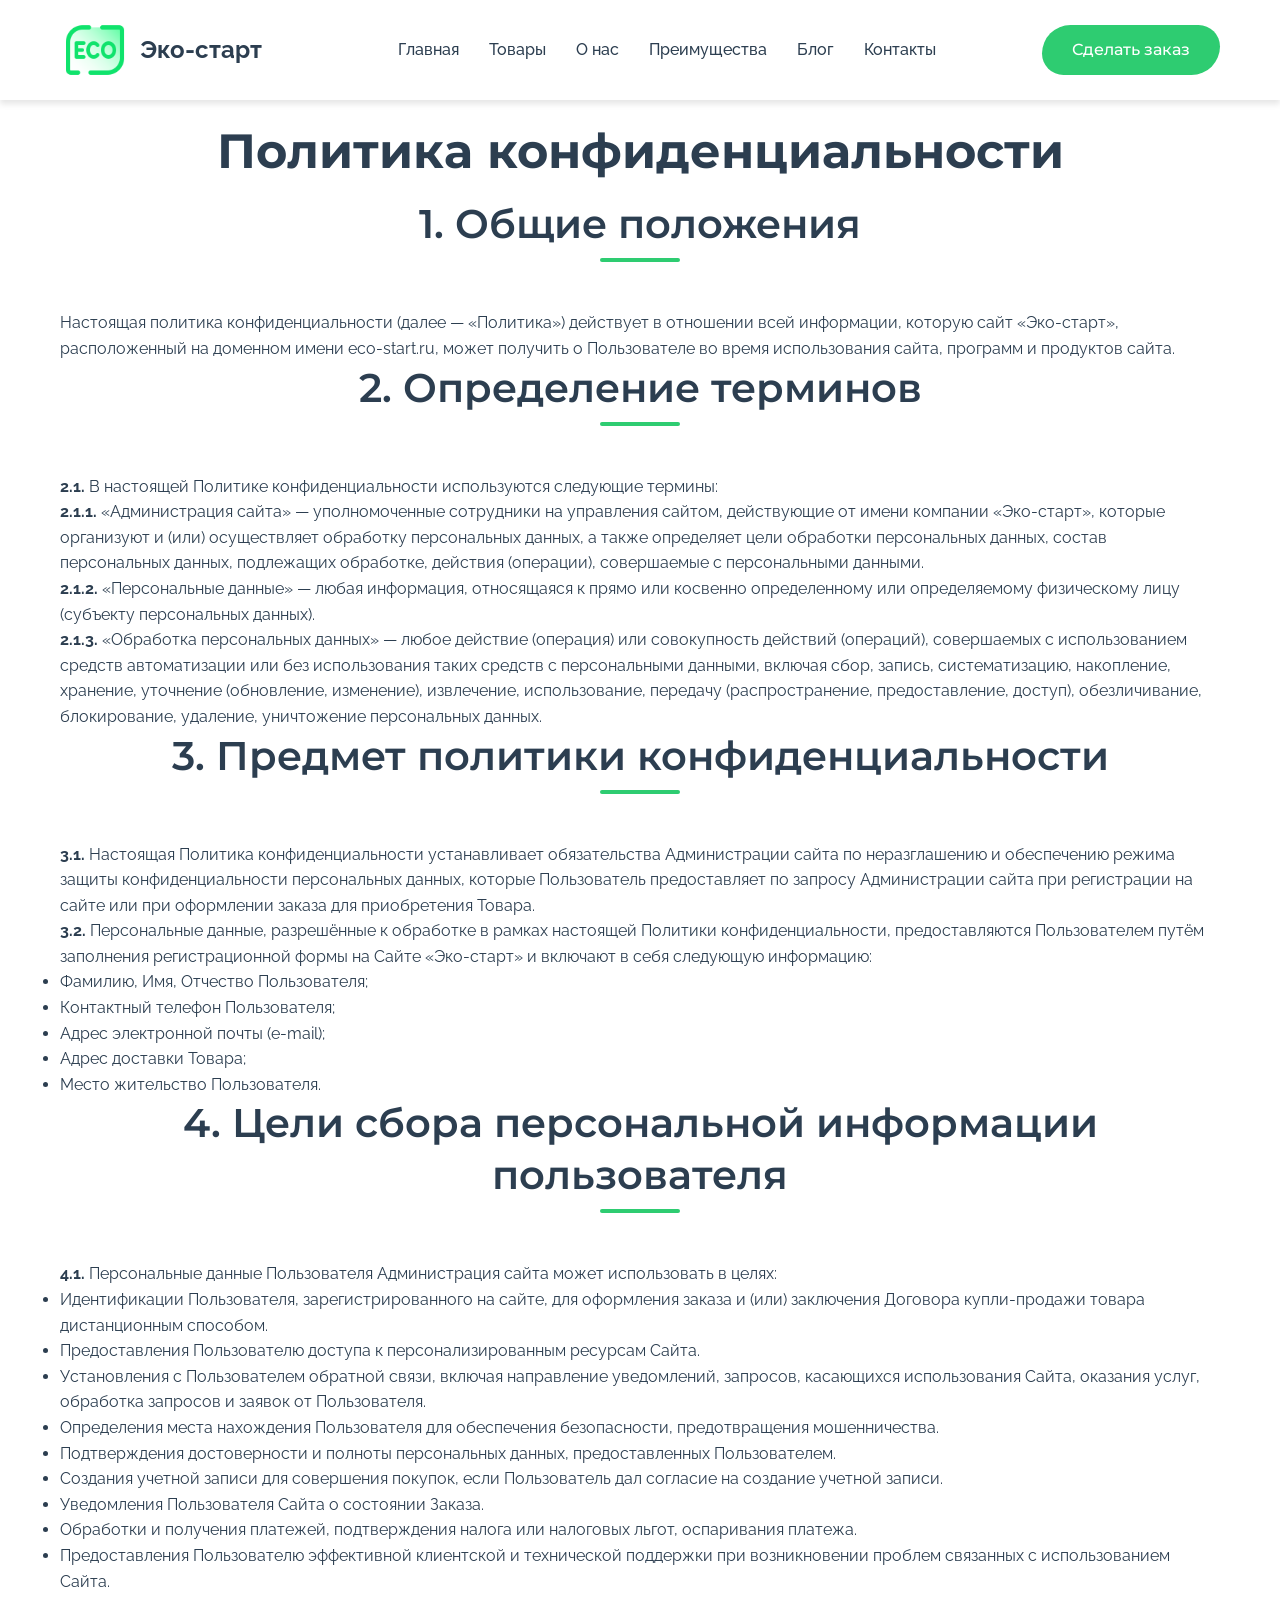
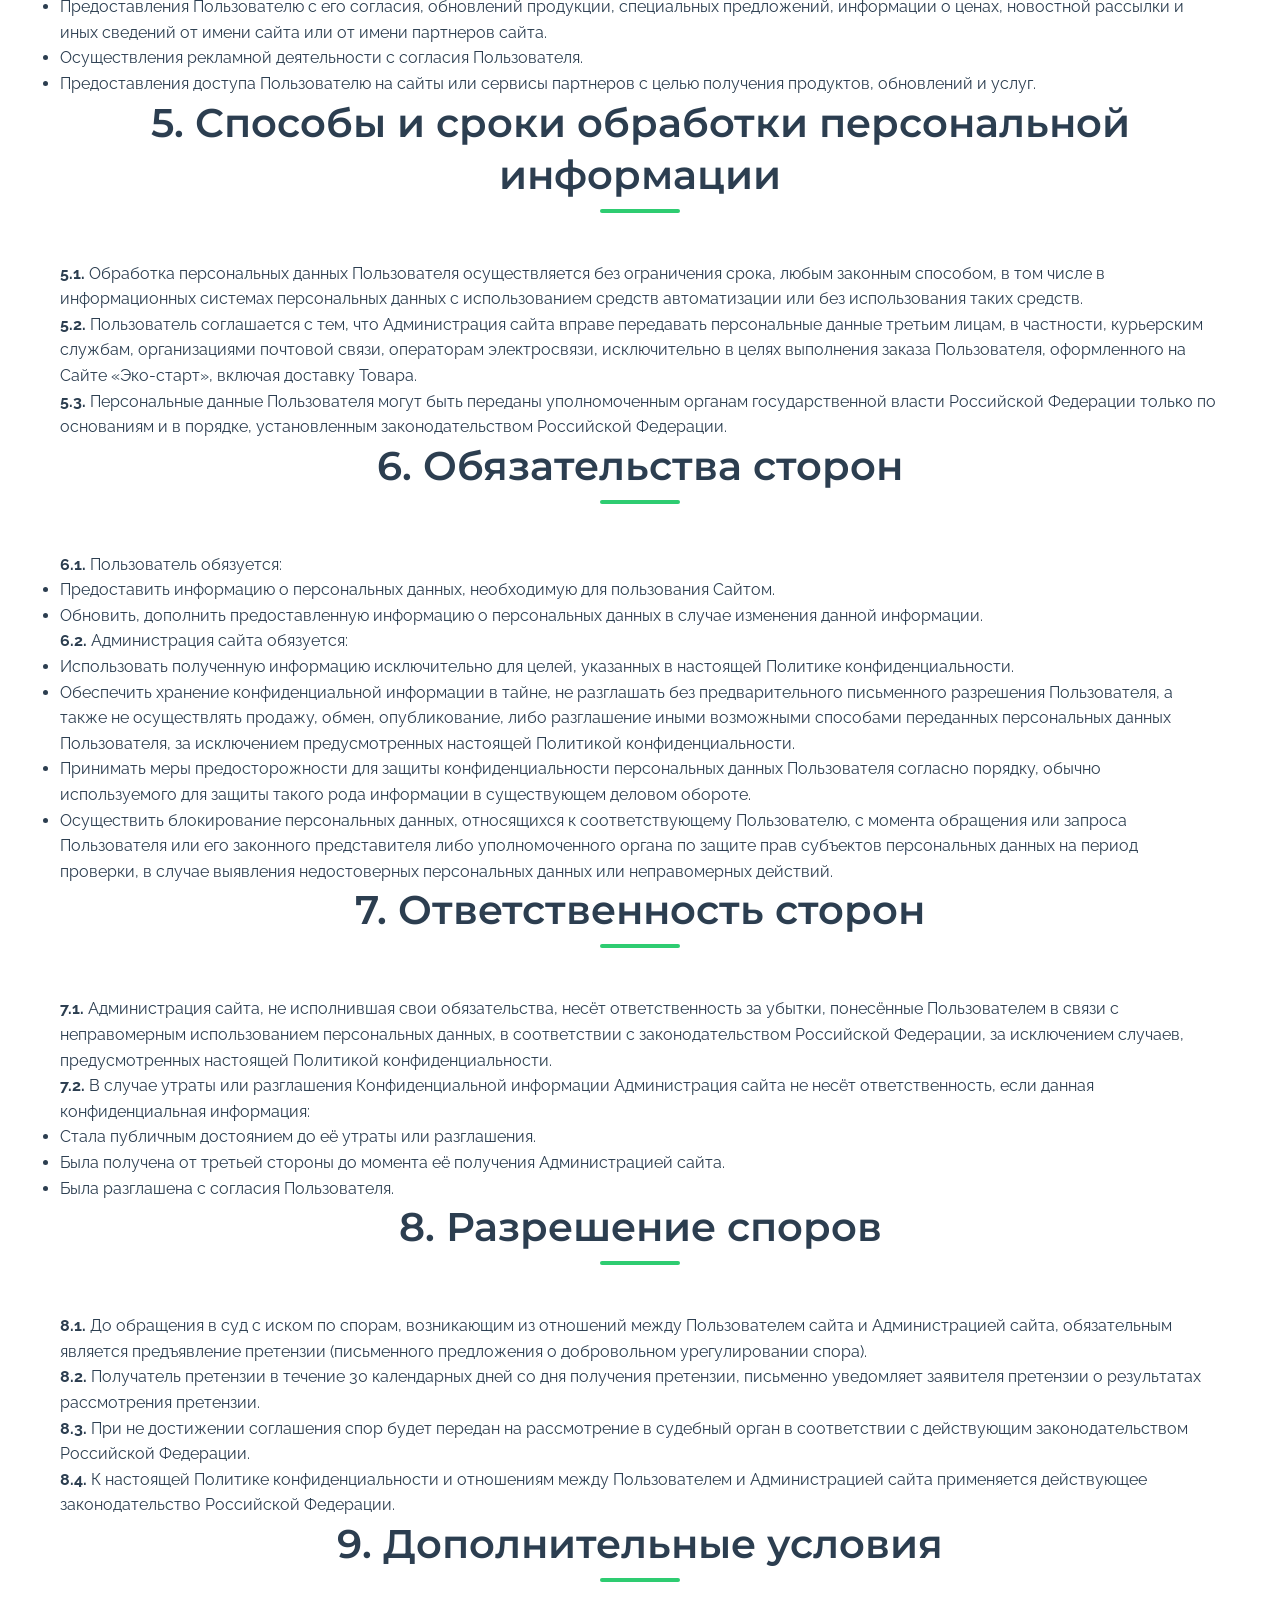
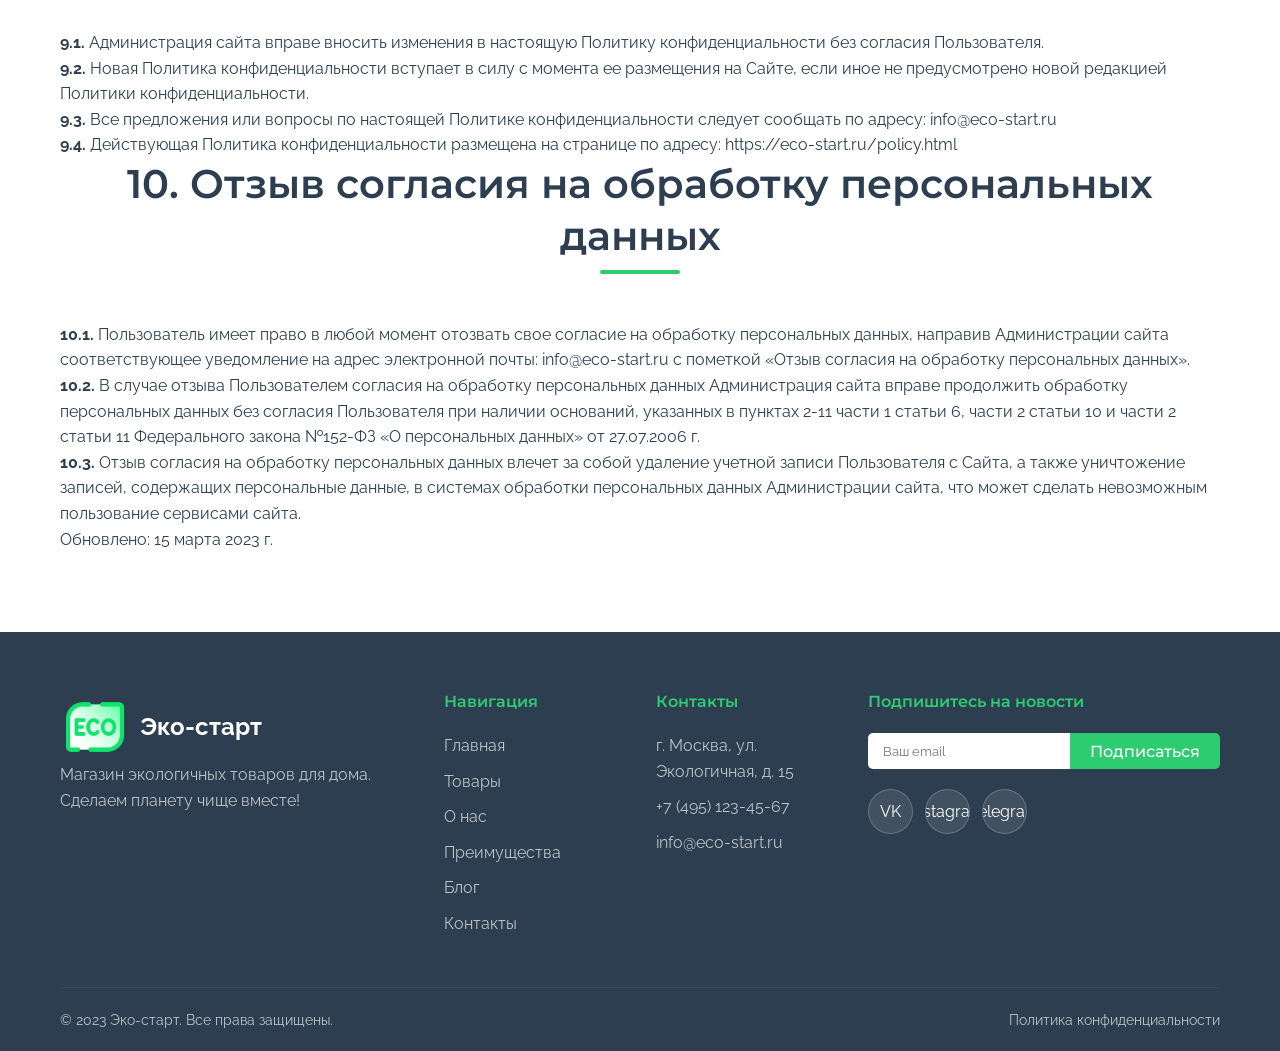
<file: policy.html>
<!DOCTYPE html>
<html lang="ru">
<head>
    <meta charset="UTF-8">
    <meta name="viewport" content="width=device-width, initial-scale=1.0">
    <title>Политика конфиденциальности - Эко-старт</title>
    <link rel="stylesheet" href="css/style.css">
    <link rel="preconnect" href="https://fonts.googleapis.com">
    <link rel="preconnect" href="https://fonts.gstatic.com" crossorigin>
    <link href="https://fonts.googleapis.com/css2?family=Montserrat:wght@400;500;600;700&family=Raleway:wght@300;400;500&display=swap" rel="stylesheet">
</head>
<body>
    <!-- Шапка сайта -->
    <header id="header">
        <div class="container">
            <div class="header-content">
                <a href="index.html" class="logo">
                    <img src="./images/logo.png" alt="Эко-старт">
                    <span>Эко-старт</span>
                </a>
                <nav class="nav-menu">
                    <ul>
                        <li><a href="index.html#hero">Главная</a></li>
                        <li><a href="index.html#products">Товары</a></li>
                        <li><a href="index.html#about">О нас</a></li>
                        <li><a href="index.html#benefits">Преимущества</a></li>
                        <li><a href="index.html#blog">Блог</a></li>
                        <li><a href="index.html#contacts">Контакты</a></li>
                    </ul>
                </nav>
                <div class="header-actions">
                    <a href="index.html#contacts" class="btn-primary">Сделать заказ</a>
                </div>
                <div class="mobile-menu-toggle">
                    <span></span>
                    <span></span>
                    <span></span>
                </div>
            </div>
        </div>
    </header>

    <!-- Основной контент -->
    <section id="policy" style="padding: 120px 0 80px;">
        <div class="container-policy">
            <h1>Политика конфиденциальности</h1>
            
            <div class="policy-content">
                <h2>1. Общие положения</h2>
                <p>Настоящая политика конфиденциальности (далее — «Политика») действует в отношении всей информации, которую сайт «Эко-старт», расположенный на доменном имени eco-start.ru, может получить о Пользователе во время использования сайта, программ и продуктов сайта.</p>
                
                <h2>2. Определение терминов</h2>
                <p><strong>2.1.</strong> В настоящей Политике конфиденциальности используются следующие термины:</p>
                <p><strong>2.1.1.</strong> «Администрация сайта» — уполномоченные сотрудники на управления сайтом, действующие от имени компании «Эко-старт», которые организуют и (или) осуществляет обработку персональных данных, а также определяет цели обработки персональных данных, состав персональных данных, подлежащих обработке, действия (операции), совершаемые с персональными данными.</p>
                <p><strong>2.1.2.</strong> «Персональные данные» — любая информация, относящаяся к прямо или косвенно определенному или определяемому физическому лицу (субъекту персональных данных).</p>
                <p><strong>2.1.3.</strong> «Обработка персональных данных» — любое действие (операция) или совокупность действий (операций), совершаемых с использованием средств автоматизации или без использования таких средств с персональными данными, включая сбор, запись, систематизацию, накопление, хранение, уточнение (обновление, изменение), извлечение, использование, передачу (распространение, предоставление, доступ), обезличивание, блокирование, удаление, уничтожение персональных данных.</p>
                
                <h2>3. Предмет политики конфиденциальности</h2>
                <p><strong>3.1.</strong> Настоящая Политика конфиденциальности устанавливает обязательства Администрации сайта по неразглашению и обеспечению режима защиты конфиденциальности персональных данных, которые Пользователь предоставляет по запросу Администрации сайта при регистрации на сайте или при оформлении заказа для приобретения Товара.</p>
                <p><strong>3.2.</strong> Персональные данные, разрешённые к обработке в рамках настоящей Политики конфиденциальности, предоставляются Пользователем путём заполнения регистрационной формы на Сайте «Эко-старт» и включают в себя следующую информацию:</p>
                <ul>
                    <li>Фамилию, Имя, Отчество Пользователя;</li>
                    <li>Контактный телефон Пользователя;</li>
                    <li>Адрес электронной почты (e-mail);</li>
                    <li>Адрес доставки Товара;</li>
                    <li>Место жительство Пользователя.</li>
                </ul>
                
                <h2>4. Цели сбора персональной информации пользователя</h2>
                <p><strong>4.1.</strong> Персональные данные Пользователя Администрация сайта может использовать в целях:</p>
                <ul>
                    <li>Идентификации Пользователя, зарегистрированного на сайте, для оформления заказа и (или) заключения Договора купли-продажи товара дистанционным способом.</li>
                    <li>Предоставления Пользователю доступа к персонализированным ресурсам Сайта.</li>
                    <li>Установления с Пользователем обратной связи, включая направление уведомлений, запросов, касающихся использования Сайта, оказания услуг, обработка запросов и заявок от Пользователя.</li>
                    <li>Определения места нахождения Пользователя для обеспечения безопасности, предотвращения мошенничества.</li>
                    <li>Подтверждения достоверности и полноты персональных данных, предоставленных Пользователем.</li>
                    <li>Создания учетной записи для совершения покупок, если Пользователь дал согласие на создание учетной записи.</li>
                    <li>Уведомления Пользователя Сайта о состоянии Заказа.</li>
                    <li>Обработки и получения платежей, подтверждения налога или налоговых льгот, оспаривания платежа.</li>
                    <li>Предоставления Пользователю эффективной клиентской и технической поддержки при возникновении проблем связанных с использованием Сайта.</li>
                    <li>Предоставления Пользователю с его согласия, обновлений продукции, специальных предложений, информации о ценах, новостной рассылки и иных сведений от имени сайта или от имени партнеров сайта.</li>
                    <li>Осуществления рекламной деятельности с согласия Пользователя.</li>
                    <li>Предоставления доступа Пользователю на сайты или сервисы партнеров с целью получения продуктов, обновлений и услуг.</li>
                </ul>
                
                <h2>5. Способы и сроки обработки персональной информации</h2>
                <p><strong>5.1.</strong> Обработка персональных данных Пользователя осуществляется без ограничения срока, любым законным способом, в том числе в информационных системах персональных данных с использованием средств автоматизации или без использования таких средств.</p>
                <p><strong>5.2.</strong> Пользователь соглашается с тем, что Администрация сайта вправе передавать персональные данные третьим лицам, в частности, курьерским службам, организациями почтовой связи, операторам электросвязи, исключительно в целях выполнения заказа Пользователя, оформленного на Сайте «Эко-старт», включая доставку Товара.</p>
                <p><strong>5.3.</strong> Персональные данные Пользователя могут быть переданы уполномоченным органам государственной власти Российской Федерации только по основаниям и в порядке, установленным законодательством Российской Федерации.</p>
                
                <h2>6. Обязательства сторон</h2>
                <p><strong>6.1.</strong> Пользователь обязуется:</p>
                <ul>
                    <li>Предоставить информацию о персональных данных, необходимую для пользования Сайтом.</li>
                    <li>Обновить, дополнить предоставленную информацию о персональных данных в случае изменения данной информации.</li>
                </ul>
                <p><strong>6.2.</strong> Администрация сайта обязуется:</p>
                <ul>
                    <li>Использовать полученную информацию исключительно для целей, указанных в настоящей Политике конфиденциальности.</li>
                    <li>Обеспечить хранение конфиденциальной информации в тайне, не разглашать без предварительного письменного разрешения Пользователя, а также не осуществлять продажу, обмен, опубликование, либо разглашение иными возможными способами переданных персональных данных Пользователя, за исключением предусмотренных настоящей Политикой конфиденциальности.</li>
                    <li>Принимать меры предосторожности для защиты конфиденциальности персональных данных Пользователя согласно порядку, обычно используемого для защиты такого рода информации в существующем деловом обороте.</li>
                    <li>Осуществить блокирование персональных данных, относящихся к соответствующему Пользователю, с момента обращения или запроса Пользователя или его законного представителя либо уполномоченного органа по защите прав субъектов персональных данных на период проверки, в случае выявления недостоверных персональных данных или неправомерных действий.</li>
                </ul>
                
                <h2>7. Ответственность сторон</h2>
                <p><strong>7.1.</strong> Администрация сайта, не исполнившая свои обязательства, несёт ответственность за убытки, понесённые Пользователем в связи с неправомерным использованием персональных данных, в соответствии с законодательством Российской Федерации, за исключением случаев, предусмотренных настоящей Политикой конфиденциальности.</p>
                <p><strong>7.2.</strong> В случае утраты или разглашения Конфиденциальной информации Администрация сайта не несёт ответственность, если данная конфиденциальная информация:</p>
                <ul>
                    <li>Стала публичным достоянием до её утраты или разглашения.</li>
                    <li>Была получена от третьей стороны до момента её получения Администрацией сайта.</li>
                    <li>Была разглашена с согласия Пользователя.</li>
                </ul>
                
                <h2>8. Разрешение споров</h2>
                <p><strong>8.1.</strong> До обращения в суд с иском по спорам, возникающим из отношений между Пользователем сайта и Администрацией сайта, обязательным является предъявление претензии (письменного предложения о добровольном урегулировании спора).</p>
                <p><strong>8.2.</strong> Получатель претензии в течение 30 календарных дней со дня получения претензии, письменно уведомляет заявителя претензии о результатах рассмотрения претензии.</p>
                <p><strong>8.3.</strong> При не достижении соглашения спор будет передан на рассмотрение в судебный орган в соответствии с действующим законодательством Российской Федерации.</p>
                <p><strong>8.4.</strong> К настоящей Политике конфиденциальности и отношениям между Пользователем и Администрацией сайта применяется действующее законодательство Российской Федерации.</p>
                
                <h2>9. Дополнительные условия</h2>
                <p><strong>9.1.</strong> Администрация сайта вправе вносить изменения в настоящую Политику конфиденциальности без согласия Пользователя.</p>
                <p><strong>9.2.</strong> Новая Политика конфиденциальности вступает в силу с момента ее размещения на Сайте, если иное не предусмотрено новой редакцией Политики конфиденциальности.</p>
                <p><strong>9.3.</strong> Все предложения или вопросы по настоящей Политике конфиденциальности следует сообщать по адресу: info@eco-start.ru</p>
                <p><strong>9.4.</strong> Действующая Политика конфиденциальности размещена на странице по адресу: https://eco-start.ru/policy.html</p>
                
                <h2>10. Отзыв согласия на обработку персональных данных</h2>
                <p><strong>10.1.</strong> Пользователь имеет право в любой момент отозвать свое согласие на обработку персональных данных, направив Администрации сайта соответствующее уведомление на адрес электронной почты: info@eco-start.ru с пометкой «Отзыв согласия на обработку персональных данных».</p>
                <p><strong>10.2.</strong> В случае отзыва Пользователем согласия на обработку персональных данных Администрация сайта вправе продолжить обработку персональных данных без согласия Пользователя при наличии оснований, указанных в пунктах 2-11 части 1 статьи 6, части 2 статьи 10 и части 2 статьи 11 Федерального закона №152-ФЗ «О персональных данных» от 27.07.2006 г.</p>
                <p><strong>10.3.</strong> Отзыв согласия на обработку персональных данных влечет за собой удаление учетной записи Пользователя с Сайта, а также уничтожение записей, содержащих персональные данные, в системах обработки персональных данных Администрации сайта, что может сделать невозможным пользование сервисами сайта.</p>
                
                <p class="policy-date">Обновлено: 15 марта 2023 г.</p>
            </div>
        </div>
    </section>

    <!-- Подвал -->
    <footer id="footer">
        <div class="container">
            <div class="footer-content">
                <div class="footer-section">
                    <a href="index.html" class="logo">
                        <img src="images/logo.png" alt="Эко-старт">
                        <span>Эко-старт</span>
                    </a>
                    <p>Магазин экологичных товаров для дома. Сделаем планету чище вместе!</p>
                </div>
                <div class="footer-section">
                    <h4>Навигация</h4>
                    <ul>
                        <li><a href="index.html#hero">Главная</a></li>
                        <li><a href="index.html#products">Товары</a></li>
                        <li><a href="index.html#about">О нас</a></li>
                        <li><a href="index.html#benefits">Преимущества</a></li>
                        <li><a href="index.html#blog">Блог</a></li>
                        <li><a href="index.html#contacts">Контакты</a></li>
                    </ul>
                </div>
                <div class="footer-section">
                    <h4>Контакты</h4>
                    <p>г. Москва, ул. Экологичная, д. 15</p>
                    <p>+7 (495) 123-45-67</p>
                    <p>info@eco-start.ru</p>
                </div>
                <div class="footer-section">
                    <h4>Подпишитесь на новости</h4>
                    <form class="newsletter-form">
                        <input type="email" placeholder="Ваш email">
                        <button type="submit">Подписаться</button>
                    </form>
                    <div class="social-links">
                        <a href="#" class="social-link">VK</a>
                        <a href="#" class="social-link">Instagram</a>
                        <a href="#" class="social-link">Telegram</a>
                    </div>
                </div>
            </div>
            <div class="footer-bottom">
                <p>&copy; 2023 Эко-старт. Все права защищены.</p>
                <a href="policy.html">Политика конфиденциальности</a>
            </div>
        </div>
    </footer>

    <script src="js/main.js"></script>
</body>
</html>
</file>
<file: css/style.css>
/* Базовые стили */
:root {
    --primary-color: #2ecc71;
    --primary-dark: #27ae60;
    --secondary-color: #3498db;
    --accent-color: #e74c3c;
    --text-color: #2c3e50;
    --text-light: #7f8c8d;
    --bg-light: #ecf0f1;
    --white: #ffffff;
    --shadow: 0 4px 6px rgba(0, 0, 0, 0.1);
    --transition: all 0.3s ease;
}

* {
    margin: 0;
    padding: 0;
    box-sizing: border-box;
}

html {
    scroll-behavior: smooth;
}

body {
    font-family: 'Raleway', sans-serif;
    color: var(--text-color);
    line-height: 1.6;
    overflow-x: hidden;
}

h1, h2, h3, h4, h5, h6 {
    font-family: 'Montserrat', sans-serif;
    font-weight: 600;
    line-height: 1.3;
    margin-bottom: 1rem;
}

h1 {
    font-size: 3rem;
    font-weight: 700;
}

h2 {
    font-size: 2.5rem;
    text-align: center;
    margin-bottom: 3rem;
    position: relative;
}

h2::after {
    content: '';
    display: block;
    width: 80px;
    height: 4px;
    background: var(--primary-color);
    margin: 0.5rem auto;
    border-radius: 2px;
}

.container {
    width: 100%;
    max-width: 1200px;
    margin: 0 auto;
    padding: 0 20px;
}

.container-policy {
     width: 100%;
    max-width: 1200px;
    margin: 0 auto;
    padding: 0 20px;
}

.container-policy h1 {
    text-align: center;
}

section {
    padding: 80px 0;
}

.btn-primary, .btn-secondary {
    display: inline-block;
    padding: 12px 30px;
    border-bottom-left-radius: 30px;
    border-bottom-right-radius: 40px;
    border-top-left-radius: 40px;
    border-top-right-radius: 30px;
    text-decoration: none;
    font-weight: 500;
    transition: var(--transition);
    cursor: pointer;
    border: none;
    font-family: 'Montserrat', sans-serif;
    font-size: 1rem;
}

.btn-primary {
    background: var(--primary-color);
    color: var(--white);
}

.btn-primary:hover {
    background: var(--primary-dark);
    transform: translateY(-3px);
    box-shadow: var(--shadow);
}

.btn-secondary {
    background: transparent;
    color: var(--primary-color);
    border: 2px solid var(--primary-color);
}

.btn-secondary:hover {
    background: var(--primary-color);
    color: var(--white);
    transform: translateY(-3px);
    box-shadow: var(--shadow);
}

/* Шапка */
#header {
    position: fixed;
    top: 0;
    left: 0;
    width: 100%;
    background: var(--white);
    box-shadow: var(--shadow);
    z-index: 1000;
    transition: var(--transition);
}

.header-content {
    display: flex;
    justify-content: space-between;
    align-items: center;
    padding: 15px 0;
}

.logo {
    display: flex;
    align-items: center;
    text-decoration: none;
    color: var(--text-color);
    font-weight: 700;
    font-size: 1.5rem;
    transition: var(--transition);
    position: relative;
    overflow: hidden;
}

.logo:hover {
    transform: translateY(-2px);
}

.logo::before {
    content: '';
    position: absolute;
    top: 0;
    left: -100%;
    width: 100%;
    height: 100%;
    background: linear-gradient(90deg, transparent, rgba(46, 204, 113, 0.1), transparent);
    transition: var(--transition);
}

.logo:hover::before {
    left: 100%;
}

.logo img {
    height: 70px;
    margin-right: 10px;
    transition: var(--transition);
}

.logo:hover img {
    transform: scale(1.05) rotate(2deg);
}

.nav-menu ul {
    display: flex;
    list-style: none;
}

.nav-menu li {
    margin-left: 30px;
}

.nav-menu a {
    text-decoration: none;
    color: var(--text-color);
    font-weight: 500;
    transition: var(--transition);
    position: relative;
}

.nav-menu a:hover {
    color: var(--primary-color);
}

.nav-menu a::after {
    content: '';
    position: absolute;
    bottom: -5px;
    left: 0;
    width: 0;
    height: 2px;
    background: var(--primary-color);
    transition: var(--transition);
}

.nav-menu a:hover::after {
    width: 100%;
}

.mobile-menu-toggle {
    display: none;
    flex-direction: column;
    cursor: pointer;
}

.mobile-menu-toggle span {
    width: 25px;
    height: 3px;
    background: var(--text-color);
    margin: 3px 0;
    transition: var(--transition);
}

/* Главный блок */
#hero {
    position: relative;
    height: 100vh;
    display: flex;
    align-items: center;
    justify-content: center;
    overflow: hidden;
    background: none;
    color: var(--white);
    text-align: center;
    margin-top: 45px;
}

.hero-content {
    position: relative;
    z-index: 2;
    max-width: 800px;
    width: 100%;
    padding: 40px 20px;
    margin: 0 auto;
}

.hero-content h1 {
    font-size: 3.5rem;
    margin-bottom: 1.5rem;
    line-height: 1.2;
    text-shadow: 0 2px 10px rgba(0, 0, 0, 0.3);
}

.hero-content p {
    font-size: 1.2rem;
    margin-bottom: 2rem;
    opacity: 0.9;
    text-shadow: 0 1px 5px rgba(0, 0, 0, 0.3);
    max-width: 600px;
    margin-left: auto;
    margin-right: auto;
}

.hero-actions {
    display: flex;
    gap: 20px;
    justify-content: center;
    flex-wrap: wrap;
}

/* Видео-фон для главного блока */
.video-background {
    position: absolute;
    top: 0;
    left: 0;
    width: 100%;
    height: 100%;
    z-index: 1;
    overflow: hidden;
}

#hero-video {
    position: absolute;
    top: 50%;
    left: 50%;
    width: 100%;
    height: 100%;
    object-fit: cover;
    transform: translateX(-50%) translateY(-50%) scale(1.1);
}

.video-fallback {
    position: absolute;
    top: 0;
    left: 0;
    width: 100%;
    height: 100%;
    background: linear-gradient(135deg, #1a2f3f 0%, #2c3e50 100%);
    display: none;
}

/* Если видео не поддерживается, показываем фоллбэк */
.no-video .video-fallback {
    display: block;
}

/* Убираем старый hero-background */
.hero-background {
    display: none;
}

/* Затемнение видео для лучшей читаемости текста */
.video-background::after {
    content: '';
    position: absolute;
    top: 0;
    left: 0;
    width: 100%;
    height: 100%;
    background: rgba(0, 0, 0, 0.6);
    z-index: 1;
}

/* Адаптивность для главного блока */
@media (max-width: 768px) {
    .hero-content {
        max-width: 90%;
        padding: 20px 15px;
    }
    
    .hero-content h1 {
        font-size: 2.5rem;
        margin-bottom: 1.2rem;
    }
    
    .hero-content p {
        font-size: 1.1rem;
        margin-bottom: 2rem;
    }
    
    .hero-actions {
        flex-direction: column;
        gap: 15px;
        align-items: center;
    }
    
    .hero-actions .btn-primary,
    .hero-actions .btn-secondary {
        min-width: 200px;
    }
}

@media (max-width: 480px) {
    .hero-content h1 {
        font-size: 2rem;
    }
    
    .hero-content p {
        font-size: 1rem;
    }
    
    .hero-actions .btn-primary,
    .hero-actions .btn-secondary {
        min-width: 180px;
        padding: 10px 25px;
    }
}

/* Слайдер товаров - ОБНОВЛЕННЫЙ КОД */
#products {
    background: var(--bg-light);
}

.slider-container {
    position: relative;
    overflow: hidden;
    border-radius: 15px;
    box-shadow: var(--shadow);
}

.slider {
    display: flex;
    transition: transform 0.6s ease;
}

.slide {
    display: flex;
    min-width: 100%;
    background: var(--white);
}

.slide-image {
    flex: 1;
    overflow: hidden;
    position: relative;
}

.slide-image img {
    width: 100%;
    height: 100%;
    object-fit: cover;
    transition: var(--transition);
    cursor: pointer;
}

.slide:hover .slide-image img {
    transform: scale(1.05);
}

.slide-content {
    flex: 1;
    padding: 40px;
    display: flex;
    flex-direction: column;
    justify-content: center;
}

.slide-content h3 {
    font-size: 2rem;
    margin-bottom: 1rem;
}

.slide-content p {
    margin-bottom: 1.5rem;
    color: var(--text-light);
}

.slide-price {
    font-size: 1.5rem;
    font-weight: 700;
    color: var(--primary-color);
    margin-bottom: 1.5rem;
}

/* Обновленные стили для кнопок слайдера */
.slider-controls {
    position: absolute;
    top: 50%;
    width: 100%;
    display: flex;
    justify-content: space-between;
    transform: translateY(-50%);
    padding: 0 20px;
    z-index: 10;
}

.slider-controls button {
    background: var(--white);
    border: none;
    width: 50px;
    height: 50px;
    border-radius: 50%;
    font-size: 1.5rem;
    cursor: pointer;
    box-shadow: var(--shadow);
    transition: var(--transition);
    display: flex;
    align-items: center;
    justify-content: center;
    line-height: 1;
}

.slider-controls button:hover {
    background: var(--primary-color);
    color: var(--white);
    transform: scale(1.1);
}

/* Стили для списка характеристик товаров */
.product-features {
    list-style: none;
    margin: 1rem 0;
    padding: 0;
}

.product-features li {
    margin-bottom: 0.5rem;
    font-size: 0.95rem;
    color: var(--text-light);
    position: relative;
    padding-left: 15px;
}

.product-features li::before {
    content: "•";
    color: var(--primary-color);
    font-weight: bold;
    position: absolute;
    left: 0;
}

/* Модальное окно для увеличенного изображения */
.image-modal {
    display: none;
    position: fixed;
    top: 0;
    left: 0;
    width: 100%;
    height: 100%;
    background: rgba(0, 0, 0, 0.9);
    z-index: 3000;
    align-items: center;
    justify-content: center;
    padding: 20px;
}

.image-modal-content {
    max-width: 90%;
    max-height: 90%;
    position: relative;
}

.image-modal-content img {
    width: 100%;
    height: auto;
    max-height: 80vh;
    object-fit: contain;
    border-radius: 10px;
}

.close-image-modal {
    position: absolute;
    top: -40px;
    right: 0;
    color: var(--white);
    font-size: 2rem;
    cursor: pointer;
    transition: var(--transition);
    background: none;
    border: none;
    width: 40px;
    height: 40px;
    display: flex;
    align-items: center;
    justify-content: center;
}

.close-image-modal:hover {
    color: var(--primary-color);
    transform: scale(1.1);
}

/* Центрирование модального окна заказа */
.modal {
    display: none;
    position: fixed;
    top: 0;
    left: 0;
    width: 100%;
    height: 100%;
    background: rgba(0, 0, 0, 0.5);
    z-index: 2000;
    align-items: center;
    justify-content: center;
    padding: 20px;
}

.modal-content {
    background: var(--white);
    padding: 30px;
    border-radius: 15px;
    max-width: 500px;
    width: 100%;
    position: relative;
    box-shadow: 0 10px 30px rgba(0, 0, 0, 0.2);
    margin: 0 auto;
    max-height: 90vh; /* Ограничиваем максимальную высоту */
    overflow-y: auto; /* Добавляем прокрутку при необходимости */
}

/* Стили для прокрутки модального окна */
.modal-content::-webkit-scrollbar {
    width: 6px;
}

.modal-content::-webkit-scrollbar-track {
    background: #f1f1f1;
    border-radius: 3px;
}

.modal-content::-webkit-scrollbar-thumb {
    background: var(--primary-color);
    border-radius: 3px;
}

.modal-content::-webkit-scrollbar-thumb:hover {
    background: var(--primary-dark);
}

.close-modal {
    position: sticky; /* Делаем кнопку закрытия видимой при прокрутке */
    top: 0;
    float: right;
    font-size: 1.5rem;
    cursor: pointer;
    color: var(--text-light);
    transition: var(--transition);
    background: var(--white);
    border: none;
    width: 30px;
    height: 30px;
    display: flex;
    align-items: center;
    justify-content: center;
    border-radius: 50%;
    z-index: 1;
    margin-bottom: 10px;
}

.close-modal:hover {
    color: var(--accent-color);
    transform: scale(1.1);
    background: #f8f9fa;
}

/* Адаптивность для модального окна */
@media (max-width: 768px) {
    .modal {
        padding: 15px;
        align-items: flex-start; /* Выравниваем по верху на мобильных */
    }
    
    .modal-content {
        padding: 25px 20px;
        max-width: 100%;
        margin: 20px auto;
        max-height: 85vh;
    }
    
    .close-modal {
        position: absolute;
        top: 10px;
        right: 10px;
        background: rgba(255, 255, 255, 0.9);
    }
}

@media (max-width: 480px) {
    .modal {
        padding: 10px;
    }
    
    .modal-content {
        padding: 20px 15px;
        max-height: 80vh;
    }
    
    .close-modal {
        top: 5px;
        right: 5px;
        width: 25px;
        height: 25px;
        font-size: 1.2rem;
    }
    
    .form-group {
        margin-bottom: 15px;
    }
    
    .form-group input,
    .form-group select,
    .form-group textarea {
        padding: 10px 12px;
        font-size: 14px;
    }
}

/* Дополнительные стили для лучшего отображения формы */
#order-form {
    margin-top: 10px;
}

.checkbox-group {
    margin: 20px 0;
}

.btn-primary[type="submit"] {
    margin-top: 10px;
}

/* Обновленные стили для блока "О нас" */
.about-content {
    display: flex;
    align-items: center;
    gap: 50px;
}

.about-text {
    flex: 1;
}

.about-text h2 {
    text-align: left;
}

.about-text h2::after {
    margin: 0.5rem 0;
}

.about-text p {
    margin-bottom: 1.5rem;
}

/* Стили для новых фич-элементов */
.about-features {
    margin-top: 2rem;
}

.feature-item {
    display: flex;
    align-items: flex-start;
    margin-bottom: 1.5rem;
    padding: 1rem;
    border-radius: 10px;
    transition: var(--transition);
    cursor: pointer;
    border: 2px solid transparent;
}

.feature-item:hover {
    background: rgba(46, 204, 113, 0.05);
    border-color: var(--primary-color);
    transform: translateX(10px);
}

.feature-icon {
    flex-shrink: 0;
    width: 50px;
    height: 50px;
    background: var(--primary-color);
    border-radius: 50%;
    display: flex;
    align-items: center;
    justify-content: center;
    margin-right: 1rem;
    transition: var(--transition);
}

.feature-item:hover .feature-icon {
    background: var(--primary-dark);
    transform: scale(1.1) rotate(5deg);
}

.feature-icon svg {
    width: 24px;
    height: 24px;
    color: var(--white);
}

.feature-content h4 {
    margin-bottom: 0.5rem;
    font-size: 1.1rem;
    color: var(--text-color);
}

.feature-content p {
    margin-bottom: 0;
    font-size: 0.9rem;
    color: var(--text-light);
    line-height: 1.4;
}

/* Обновленные стили для изображения */
.about-image {
    flex: 1;
    position: relative;
}

.image-container {
    position: relative;
    border-radius: 15px;
    overflow: hidden;
    box-shadow: var(--shadow);
    transition: var(--transition);
}

.image-container:hover {
    transform: translateY(-5px);
    box-shadow: 0 15px 30px rgba(0, 0, 0, 0.2);
}

.image-container img {
    width: 100%;
    height: auto;
    display: block;
    transition: var(--transition);
}

.image-container:hover img {
    transform: scale(1.05);
}

.image-overlay {
    position: absolute;
    top: 0;
    left: 0;
    width: 100%;
    height: 100%;
    background: linear-gradient(135deg, rgba(46, 204, 113, 0.9) 0%, rgba(39, 174, 96, 0.8) 100%);
    display: flex;
    align-items: center;
    justify-content: center;
    opacity: 0;
    transition: var(--transition);
}

.image-container:hover .image-overlay {
    opacity: 1;
}

.overlay-content {
    text-align: center;
    color: var(--white);
    padding: 2rem;
    transform: translateY(20px);
    transition: var(--transition);
}

.image-container:hover .overlay-content {
    transform: translateY(0);
}

.overlay-content h4 {
    margin-bottom: 0.5rem;
    font-size: 1.5rem;
}

.overlay-content p {
    font-size: 1rem;
    opacity: 0.9;
}

/* Анимации для фич-элементов */
@keyframes featurePulse {
    0% {
        box-shadow: 0 0 0 0 rgba(46, 204, 113, 0.4);
    }
    70% {
        box-shadow: 0 0 0 10px rgba(46, 204, 113, 0);
    }
    100% {
        box-shadow: 0 0 0 0 rgba(46, 204, 113, 0);
    }
}

.feature-item:hover .feature-icon {
    animation: featurePulse 1.5s infinite;
}

/* Адаптивность для блока "О нас" */
@media (max-width: 992px) {
    .about-content {
        flex-direction: column;
        gap: 30px;
    }
    
    .about-text,
    .about-image {
        flex: none;
        width: 100%;
    }
    
    .feature-item {
        padding: 0.8rem;
    }
    
    .feature-item:hover {
        transform: translateX(5px);
    }
}

@media (max-width: 768px) {
    .about-features {
        margin-top: 1.5rem;
    }
    
    .feature-item {
        flex-direction: column;
        text-align: center;
        padding: 1rem;
    }
    
    .feature-icon {
        margin-right: 0;
        margin-bottom: 0.8rem;
        align-self: center;
    }
    
    .feature-item:hover {
        transform: translateY(-5px);
    }
    
    .overlay-content {
        padding: 1rem;
    }
    
    .overlay-content h4 {
        font-size: 1.3rem;
    }
    
    .overlay-content p {
        font-size: 0.9rem;
    }
}

@media (max-width: 480px) {
    .feature-item {
        padding: 0.8rem;
    }
    
    .feature-icon {
        width: 45px;
        height: 45px;
    }
    
    .feature-icon svg {
        width: 20px;
        height: 20px;
    }
    
    .feature-content h4 {
        font-size: 1rem;
    }
    
    .feature-content p {
        font-size: 0.85rem;
    }
    
    .overlay-content h4 {
        font-size: 1.1rem;
    }
    
    .overlay-content p {
        font-size: 0.8rem;
    }
}

/* Обновленные стили для карточек преимуществ с современными иконками */
.benefits-grid {
    display: grid;
    grid-template-columns: repeat(auto-fit, minmax(250px, 1fr));
    gap: 30px;
}

.benefit-card {
    background: var(--white);
    padding: 40px 30px;
    border-radius: 15px;
    text-align: center;
    box-shadow: var(--shadow);
    transition: var(--transition);
    position: relative;
    overflow: hidden;
    border: 2px solid transparent;
}

.benefit-card::before {
    content: '';
    position: absolute;
    top: 0;
    left: -100%;
    width: 100%;
    height: 100%;
    background: linear-gradient(90deg, transparent, rgba(46, 204, 113, 0.05), transparent);
    transition: var(--transition);
}

.benefit-card:hover::before {
    left: 100%;
}

.benefit-card:hover {
    transform: translateY(-10px);
    box-shadow: 0 20px 40px rgba(0, 0, 0, 0.15);
    border-color: var(--primary-color);
    background: rgba(46, 204, 113, 0.02);
}

.benefit-icon {
    width: 80px;
    height: 80px;
    margin: 0 auto 1.5rem;
    background: linear-gradient(135deg, var(--primary-color), var(--primary-dark));
    border-radius: 50%;
    display: flex;
    align-items: center;
    justify-content: center;
    transition: var(--transition);
    position: relative;
    overflow: hidden;
}

.benefit-icon::before {
    content: '';
    position: absolute;
    top: 0;
    left: 0;
    width: 100%;
    height: 100%;
    background: linear-gradient(135deg, transparent, rgba(255, 255, 255, 0.2), transparent);
    transform: translateX(-100%);
    transition: var(--transition);
}

.benefit-card:hover .benefit-icon {
    transform: scale(1.1) rotate(5deg);
    animation: benefitPulse 2s infinite;
}

.benefit-card:hover .benefit-icon::before {
    transform: translateX(100%);
}

.benefit-icon svg {
    width: 35px;
    height: 35px;
    color: var(--white);
    transition: var(--transition);
}

.benefit-card:hover .benefit-icon svg {
    transform: scale(1.1);
}

.benefit-card h3 {
    margin-bottom: 1rem;
    transition: var(--transition);
    position: relative;
    font-size: 1.3rem;
}

.benefit-card:hover h3 {
    color: var(--primary-color);
}

.benefit-card h3::after {
    content: '';
    position: absolute;
    bottom: -8px;
    left: 50%;
    transform: translateX(-50%);
    width: 0;
    height: 3px;
    background: var(--primary-color);
    transition: var(--transition);
    border-radius: 2px;
}

.benefit-card:hover h3::after {
    width: 60px;
}

.benefit-card p {
    transition: var(--transition);
    color: var(--text-light);
    line-height: 1.6;
    font-size: 0.95rem;
}

.benefit-card:hover p {
    color: var(--text-color);
}

/* Анимация пульсации для иконок преимуществ */
@keyframes benefitPulse {
    0% {
        box-shadow: 0 0 0 0 rgba(46, 204, 113, 0.4);
    }
    70% {
        box-shadow: 0 0 0 15px rgba(46, 204, 113, 0);
    }
    100% {
        box-shadow: 0 0 0 0 rgba(46, 204, 113, 0);
    }
}

/* Адаптивность для карточек преимуществ */
@media (max-width: 768px) {
    .benefit-card {
        padding: 30px 20px;
    }
    
    .benefit-icon {
        width: 70px;
        height: 70px;
        margin-bottom: 1.2rem;
    }
    
    .benefit-icon svg {
        width: 30px;
        height: 30px;
    }
    
    .benefit-card:hover {
        transform: translateY(-5px);
    }
}

@media (max-width: 480px) {
    .benefit-card {
        padding: 25px 15px;
    }
    
    .benefit-icon {
        width: 60px;
        height: 60px;
        margin-bottom: 1rem;
    }
    
    .benefit-icon svg {
        width: 25px;
        height: 25px;
    }
    
    .benefits-grid {
        gap: 20px;
    }
    
    .benefit-card h3 {
        font-size: 1.2rem;
    }
    
    .benefit-card p {
        font-size: 0.9rem;
    }
}

/* Блог */
.blog-grid {
    display: grid;
    grid-template-columns: repeat(auto-fit, minmax(300px, 1fr));
    gap: 30px;
    margin-bottom: 40px;
}

.blog-card {
    background: var(--white);
    border-radius: 15px;
    overflow: hidden;
    box-shadow: var(--shadow);
    transition: var(--transition);
}

.blog-card:hover {
    transform: translateY(-5px);
    box-shadow: 0 10px 20px rgba(0, 0, 0, 0.1);
}

.blog-image {
    height: 200px;
    overflow: hidden;
}

.blog-image img {
    width: 100%;
    height: 100%;
    object-fit: cover;
    transition: var(--transition);
}

.blog-card:hover .blog-image img {
    transform: scale(1.05);
}

.blog-content {
    padding: 20px;
}

.blog-date {
    color: var(--text-light);
    font-size: 0.9rem;
    margin-bottom: 1rem;
}

.read-more {
    color: var(--primary-color);
    text-decoration: none;
    font-weight: 500;
    display: inline-block;
    margin-top: 1rem;
}

.read-more:hover {
    text-decoration: underline;
}

.blog-actions {
    text-align: center;
}

/* Контакты */
.contacts-content {
    display: grid;
    grid-template-columns: 1fr 1fr;
    gap: 50px;
}

.contact-item {
    display: flex;
    align-items: center;
    margin-bottom: 20px;
}

.contact-icon {
    font-size: 1.5rem;
    margin-right: 15px;
}

.social-links {
    display: flex;
    gap: 15px;
    margin: 20px 0;
}

.social-link {
    display: inline-block;
    padding: 8px 15px;
    background: var(--primary-color);
    color: var(--white);
    border-radius: 5px;
    text-decoration: none;
    transition: var(--transition);
}

.social-link:hover {
    background: var(--primary-dark);
    transform: translateY(-3px);
}

.map-container {
    height: 300px;
    margin-top: 30px;
    border-radius: 10px;
    overflow: hidden;
}

#map {
    width: 100%;
    height: 100%;
    background: #e0e0e0;
}

/* Форма */
.contact-form {
    background: var(--white);
    padding: 30px;
    border-radius: 15px;
    box-shadow: var(--shadow);
}

.form-group {
    margin-bottom: 20px;
}

.form-group label {
    display: block;
    margin-bottom: 8px;
    font-weight: 500;
}

.form-group input,
.form-group select,
.form-group textarea {
    width: 100%;
    padding: 12px 15px;
    border: 1px solid #ddd;
    border-radius: 8px;
    font-family: 'Raleway', sans-serif;
    transition: var(--transition);
}

.form-group input:focus,
.form-group select:focus,
.form-group textarea:focus {
    outline: none;
    border-color: var(--primary-color);
    box-shadow: 0 0 0 2px rgba(46, 204, 113, 0.2);
}

.checkbox-group {
    display: flex;
    align-items: center;
}

.checkbox-group input {
    width: auto;
    margin-right: 10px;
}

.checkbox-group label {
    margin-bottom: 0;
}

/* Подвал */
#footer {
    background: #2c3e50;
    color: var(--white);
    padding: 60px 0 20px;
}

.footer-content {
    display: grid;
    grid-template-columns: 2fr 1fr 1fr 1.5fr;
    gap: 40px;
    margin-bottom: 40px;
}

.footer-section h4 {
    margin-bottom: 20px;
    color: var(--primary-color);
}

.footer-section ul {
    list-style: none;
}

.footer-section ul li {
    margin-bottom: 10px;
}

.footer-section ul li a {
    color: #bdc3c7;
    text-decoration: none;
    transition: var(--transition);
}

.footer-section ul li a:hover {
    color: var(--primary-color);
}

.footer-section p {
    color: #bdc3c7;
    margin-bottom: 10px;
}

.newsletter-form {
    display: flex;
    margin-bottom: 20px;
}

.newsletter-form input {
    flex: 1;
    padding: 10px 15px;
    border: none;
    border-radius: 5px 0 0 5px;
    font-family: 'Raleway', sans-serif;
}

.newsletter-form button {
    background: var(--primary-color);
    color: var(--white);
    border: none;
    padding: 0 20px;
    border-radius: 0 5px 5px 0;
    cursor: pointer;
    transition: var(--transition);
}

.newsletter-form button:hover {
    background: var(--primary-dark);
}

.footer-bottom {
    display: flex;
    justify-content: space-between;
    align-items: center;
    padding-top: 20px;
    border-top: 1px solid #34495e;
    color: #bdc3c7;
    font-size: 0.9rem;
}

.footer-bottom a {
    color: #bdc3c7;
    text-decoration: none;
}

.footer-bottom a:hover {
    color: var(--primary-color);
}

/* Подвал - белый логотип */
#footer .logo {
    color: var(--white);
}

#footer .logo:hover {
    color: var(--primary-color);
    transform: translateY(-2px);
}

#footer .logo::before {
    background: linear-gradient(90deg, transparent, rgba(255, 255, 255, 0.1), transparent);
}

#footer .logo:hover img {
    transform: scale(1.05) rotate(2deg);
    filter: brightness(1.1);
}

/* Обновленные стили для подвала */
.footer-text-container {
    margin-top: 20px;
    min-height: 60px;
    display: flex;
    align-items: center;
}

#footer-typewriter-text {
    color: #bdc3c7;
    font-size: 1rem;
    line-height: 1.5;
    margin: 0;
    min-height: 24px;
}

.footer-typewriter-cursor {
    display: inline-block;
    width: 2px;
    background-color: var(--primary-color);
    margin-left: 2px;
    animation: footerBlink 1s infinite;
    opacity: 0.9;
}

@keyframes footerBlink {
    0%, 50% {
        opacity: 1;
    }
    51%, 100% {
        opacity: 0;
    }
}

/* Стили для иконок соцсетей в подвале */
#footer .social-links {
    display: flex;
    gap: 12px;
    margin: 20px 0 0 0;
    justify-content: flex-start;
}

#footer .social-link {
    display: flex;
    align-items: center;
    justify-content: center;
    width: 45px;
    height: 45px;
    background: rgba(255, 255, 255, 0.1);
    color: var(--white);
    border-radius: 50%;
    text-decoration: none;
    transition: var(--transition);
    position: relative;
    overflow: hidden;
    border: 1px solid rgba(255, 255, 255, 0.2);
}

#footer .social-link::before {
    content: '';
    position: absolute;
    top: 0;
    left: 0;
    width: 100%;
    height: 100%;
    background: linear-gradient(135deg, transparent, rgba(46, 204, 113, 0.3), transparent);
    transform: translateX(-100%);
    transition: var(--transition);
}

#footer .social-link:hover {
    background: var(--primary-color);
    transform: translateY(-3px) scale(1.1);
    box-shadow: 0 5px 15px rgba(46, 204, 113, 0.4);
    border-color: var(--primary-color);
}

#footer .social-link:hover::before {
    transform: translateX(100%);
}

#footer .social-link svg {
    width: 20px;
    height: 20px;
    transition: var(--transition);
}

#footer .social-link:hover svg {
    transform: scale(1.2);
}

/* Адаптивность для подвала */
@media (max-width: 768px) {
    .footer-text-container {
        margin-top: 15px;
        min-height: 50px;
        text-align: center;
    }
    
    #footer-typewriter-text {
        font-size: 0.9rem;
    }
    
    #footer .social-links {
        justify-content: center;
    }
    
    #footer .social-link {
        width: 40px;
        height: 40px;
    }
    
    #footer .social-link svg {
        width: 18px;
        height: 18px;
    }
}

@media (max-width: 480px) {
    .footer-text-container {
        margin-top: 12px;
        min-height: 45px;
    }
    
    #footer-typewriter-text {
        font-size: 0.85rem;
    }
    
    #footer .social-link {
        width: 38px;
        height: 38px;
    }
    
    #footer .social-link svg {
        width: 16px;
        height: 16px;
    }
}

/* Адаптивность */
@media (max-width: 992px) {
    .about-content {
        flex-direction: column;
    }
    
    .contacts-content {
        grid-template-columns: 1fr;
    }
    
    .footer-content {
        grid-template-columns: 1fr 1fr;
    }
    
    .slide {
        flex-direction: column;
    }
    
    .slide-image img {
        width: 100%;
        height: 400px;
    }
}

@media (max-width: 768px) {
    h1 {
        font-size: 2.5rem;
    }
    
    h2 {
        font-size: 2rem;
    }
    
    .nav-menu {
        display: none;
    }
    
    .mobile-menu-toggle {
        display: flex;
    }
    
    .hero-actions {
        flex-direction: column;
        gap: 10px;
    }
    
    .footer-content {
        grid-template-columns: 1fr;
    }
    
    .footer-bottom {
        flex-direction: column;
        gap: 10px;
        text-align: center;
    }
    
    .slide-content {
        padding: 25px;
    }
    
    .slide-content h3 {
        font-size: 1.5rem;
    }
    
    .slider-controls button {
        width: 40px;
        height: 40px;
        font-size: 1.2rem;
    }
    
    .slider-controls {
        padding: 0 15px;
    }
    
    .modal-content {
        padding: 20px;
        max-width: 90%;
    }
}

@media (max-width: 480px) {
    .slide-content {
        padding: 20px;
    }
    
    .slide-content h3 {
        font-size: 1.3rem;
    }
    
    .slide-price {
        font-size: 1.3rem;
    }
    
    .product-features li {
        font-size: 0.9rem;
    }
    
    .slider-controls button {
        width: 35px;
        height: 35px;
        font-size: 1rem;
    }
    
    .modal-content {
        padding: 15px;
        max-width: 95%;
    }
    
    .close-modal,
    .close-image-modal {
        font-size: 1.2rem;
    }
}

/* Стили для эффекта печатающегося текста */
.typewriter-cursor {
    display: inline-block;
    width: 3px;
    background-color: var(--white);
    margin-left: 2px;
    animation: blink 1s infinite;
    opacity: 0.9;
}

@keyframes blink {
    0%, 50% {
        opacity: 1;
    }
    51%, 100% {
        opacity: 0;
    }
}

/* Адаптивность для курсора */
@media (max-width: 768px) {
    .typewriter-cursor {
        width: 2px;
    }
}

/* Обновленные стили для блока контактов */
.contact-info {
    background: var(--white);
    padding: 40px 30px;
    border-radius: 15px;
    box-shadow: var(--shadow);
    height: fit-content;
}

.contact-item {
    display: flex;
    align-items: center;
    margin-bottom: 25px;
    padding: 15px;
    border-radius: 10px;
    transition: var(--transition);
    border: 2px solid transparent;
}

.contact-item:hover {
    background: rgba(46, 204, 113, 0.05);
    border-color: var(--primary-color);
    transform: translateX(5px);
}

.contact-icon {
    width: 50px;
    height: 50px;
    background: linear-gradient(135deg, var(--primary-color), var(--primary-dark));
    border-radius: 50%;
    display: flex;
    align-items: center;
    justify-content: center;
    margin-right: 15px;
    flex-shrink: 0;
    transition: var(--transition);
    position: relative;
    overflow: hidden;
}

.contact-item:hover .contact-icon {
    transform: scale(1.1) rotate(5deg);
    animation: contactPulse 2s infinite;
}

.contact-icon::before {
    content: '';
    position: absolute;
    top: 0;
    left: 0;
    width: 100%;
    height: 100%;
    background: linear-gradient(135deg, transparent, rgba(255, 255, 255, 0.2), transparent);
    transform: translateX(-100%);
    transition: var(--transition);
}

.contact-item:hover .contact-icon::before {
    transform: translateX(100%);
}

.contact-icon svg {
    width: 24px;
    height: 24px;
    color: var(--white);
    transition: var(--transition);
}

.contact-item:hover .contact-icon svg {
    transform: scale(1.1);
}

.contact-text p {
    margin: 0;
    font-weight: 500;
    color: var(--text-color);
}

.contact-text p:first-child {
    font-size: 1.1rem;
    margin-bottom: 5px;
}

.contact-text p:not(:first-child) {
    color: var(--text-light);
    font-size: 0.9rem;
}

/* Стили для иконок соцсетей/мессенджеров */
.social-links {
    display: flex;
    gap: 15px;
    margin: 25px 0;
    flex-wrap: wrap;
}

.social-link {
    display: flex;
    align-items: center;
    justify-content: center;
    width: 50px;
    height: 50px;
    background: linear-gradient(135deg, var(--primary-color), var(--primary-dark));
    color: var(--white);
    border-radius: 50%;
    text-decoration: none;
    transition: var(--transition);
    position: relative;
    overflow: hidden;
}

.social-link::before {
    content: '';
    position: absolute;
    top: 0;
    left: 0;
    width: 100%;
    height: 100%;
    background: linear-gradient(135deg, transparent, rgba(255, 255, 255, 0.2), transparent);
    transform: translateX(-100%);
    transition: var(--transition);
}

.social-link:hover {
    transform: translateY(-5px) scale(1.1);
    box-shadow: 0 10px 20px rgba(46, 204, 113, 0.3);
}

.social-link:hover::before {
    transform: translateX(100%);
}

.social-link svg {
    width: 24px;
    height: 24px;
    transition: var(--transition);
}

.social-link:hover svg {
    transform: scale(1.2);
}

/* Анимация пульсации для иконок контактов */
@keyframes contactPulse {
    0% {
        box-shadow: 0 0 0 0 rgba(46, 204, 113, 0.4);
    }
    70% {
        box-shadow: 0 0 0 10px rgba(46, 204, 113, 0);
    }
    100% {
        box-shadow: 0 0 0 0 rgba(46, 204, 113, 0);
    }
}

/* Стили для карты */
.map-container {
    height: 300px;
    margin-top: 30px;
    border-radius: 15px;
    overflow: hidden;
    box-shadow: var(--shadow);
    position: relative;
}

#map {
    width: 100%;
    height: 100%;
    background: #f8f9fa;
    position: relative;
}

.map-marker {
    position: absolute;
    top: 50%;
    left: 50%;
    transform: translate(-50%, -100%);
    z-index: 10;
}

.map-marker-icon {
    width: 40px;
    height: 40px;
    background: var(--accent-color);
    border-radius: 50% 50% 50% 0;
    transform: rotate(-45deg);
    position: relative;
    animation: markerBounce 2s infinite;
}

.map-marker-icon::before {
    content: '';
    position: absolute;
    top: 50%;
    left: 50%;
    transform: translate(-50%, -50%);
    width: 20px;
    height: 20px;
    background: var(--white);
    border-radius: 50%;
}

.map-marker-icon::after {
    content: '';
    position: absolute;
    top: 100%;
    left: 50%;
    transform: translateX(-50%);
    width: 2px;
    height: 30px;
    background: var(--accent-color);
    opacity: 0.6;
}

@keyframes markerBounce {
    0%, 100% {
        transform: rotate(-45deg) translateY(0);
    }
    50% {
        transform: rotate(-45deg) translateY(-10px);
    }
}

.map-overlay {
    position: absolute;
    bottom: 0;
    left: 0;
    right: 0;
    background: rgba(255, 255, 255, 0.9);
    padding: 15px;
    text-align: center;
    font-weight: 500;
    color: var(--text-color);
    border-top: 2px solid var(--primary-color);
}

/* Адаптивность для блока контактов */
@media (max-width: 768px) {
    .contact-info {
        padding: 30px 20px;
    }
    
    .contact-item {
        padding: 12px;
        margin-bottom: 20px;
    }
    
    .contact-icon {
        width: 45px;
        height: 45px;
        margin-right: 12px;
    }
    
    .contact-icon svg {
        width: 20px;
        height: 20px;
    }
    
    .social-link {
        width: 45px;
        height: 45px;
    }
    
    .social-link svg {
        width: 20px;
        height: 20px;
    }
    
    .map-container {
        height: 250px;
        margin-top: 20px;
    }
}

@media (max-width: 480px) {
    .contact-info {
        padding: 25px 15px;
    }
    
    .contact-item {
        flex-direction: column;
        text-align: center;
        padding: 15px 10px;
    }
    
    .contact-icon {
        margin-right: 0;
        margin-bottom: 10px;
    }
    
    .social-links {
        justify-content: center;
    }
    
    .map-container {
        height: 200px;
    }
    
    .map-marker-icon {
        width: 35px;
        height: 35px;
    }
    
    .map-marker-icon::before {
        width: 18px;
        height: 18px;
    }
}

/* Кнопка возврата наверх */
.back-to-top-btn {
    position: fixed;
    bottom: 30px;
    right: 30px;
    width: 50px;
    height: 50px;
    background: var(--primary-color);
    color: var(--white);
    border: none;
    border-radius: 50%;
    cursor: pointer;
    z-index: 1000;
    display: flex;
    align-items: center;
    justify-content: center;
    box-shadow: var(--shadow);
    transition: var(--transition);
    opacity: 0;
    visibility: hidden;
}

.back-to-top-btn.visible {
    opacity: 1;
    visibility: visible;
}

.back-to-top-btn:hover {
    background: var(--primary-dark);
    transform: translateY(-3px);
    box-shadow: 0 8px 20px rgba(46, 204, 113, 0.4);
}

.back-to-top-btn svg {
    width: 24px;
    height: 24px;
    transition: var(--transition);
}

.back-to-top-btn:hover svg {
    transform: translateY(-2px) scale(1.1);
}

/* Адаптивность для кнопки возврата наверх */
@media (max-width: 768px) {
    .back-to-top-btn {
        bottom: 20px;
        right: 20px;
        width: 45px;
        height: 45px;
    }
    
    .back-to-top-btn svg {
        width: 20px;
        height: 20px;
    }
}

@media (max-width: 480px) {
    .back-to-top-btn {
        bottom: 15px;
        right: 15px;
        width: 40px;
        height: 40px;
    }
    
    .back-to-top-btn svg {
        width: 18px;
        height: 18px;
    }
}

/* Стили для формы подписки в подвале */
.newsletter-form button {
    font-family: 'Montserrat', sans-serif;
    font-weight: 500;
    font-size: 1rem;
    transition: var(--transition);
}

.newsletter-form button:hover {
    font-family: 'Montserrat', sans-serif;
    font-weight: 500;
}

/* Стили для кастомных уведомлений */
.custom-notification {
    animation: slideInRight 0.3s ease-out;
}

@keyframes slideInRight {
    from {
        transform: translateX(100%);
        opacity: 0;
    }
    to {
        transform: translateX(0);
        opacity: 1;
    }
}

.custom-notification.notification-success {
    background: var(--primary-color) !important;
    border-left: 4px solid #27ae60 !important;
}

.custom-notification.notification-error {
    background: var(--accent-color) !important;
    border-left: 4px solid #c0392b !important;
}

.custom-notification.notification-info {
    background: var(--secondary-color) !important;
    border-left: 4px solid #2980b9 !important;
}

/* Улучшенные стили для модального окна заказа */
#order-form .form-group {
    margin-bottom: 1.5rem;
}

#order-form input:invalid,
#order-form select:invalid,
#order-form textarea:invalid {
    border-color: var(--accent-color);
}

#order-form input:valid,
#order-form select:valid,
#order-form textarea:valid {
    border-color: var(--primary-color);
}

/* Стили для состояния загрузки кнопок */
.btn-primary:disabled {
    background: var(--text-light);
    cursor: not-allowed;
    transform: none !important;
}

.btn-primary:disabled:hover {
    background: var(--text-light);
    transform: none !important;
    box-shadow: none !important;
}

/* Стили для выпадающего списка в модальном окне заказа */
#order-product {
    background-color: var(--white);
    border: 1px solid #ddd;
    border-radius: 8px;
    padding: 12px 15px;
    font-family: 'Raleway', sans-serif;
    font-size: 1rem;
    color: var(--text-color);
    transition: var(--transition);
    cursor: pointer;
    appearance: none;
    background-image: url("data:image/svg+xml;charset=UTF-8,%3csvg xmlns='http://www.w3.org/2000/svg' viewBox='0 0 24 24' fill='none' stroke='currentColor' stroke-width='2' stroke-linecap='round' stroke-linejoin='round'%3e%3cpolyline points='6 9 12 15 18 9'%3e%3c/polyline%3e%3c/svg%3e");
    background-repeat: no-repeat;
    background-position: right 15px center;
    background-size: 16px;
}

#order-product:focus {
    outline: none;
    border-color: var(--primary-color);
    box-shadow: 0 0 0 2px rgba(46, 204, 113, 0.2);
}

#order-product:hover {
    border-color: var(--primary-color);
}

/* Стили для опций выпадающего списка */
#order-product option {
    padding: 10px;
    font-family: 'Raleway', sans-serif;
    color: var(--text-color);
}

#order-product option:checked {
    background-color: var(--primary-color);
    color: var(--white);
}

/* Адаптивность для выпадающего списка */
@media (max-width: 768px) {
    #order-product {
        padding: 10px 12px;
        font-size: 14px;
        background-position: right 12px center;
    }
}

@media (max-width: 480px) {
    #order-product {
        padding: 8px 10px;
        font-size: 14px;
    }
}

/* Стили для кнопки "Сделать заказ" в шапке */
.header-actions .mobile-order-btn {
    display: none;
}

.header-actions .desktop-order-btn {
    display: inline-block;
    padding: 10px 20px;
    font-size: 0.9rem;
    white-space: nowrap;
    min-width: 140px;
    text-align: center;
}

@media (max-width: 768px) {
    .header-actions .mobile-order-btn {
        display: inline-block;
        padding: 10px 20px;
        font-size: 0.9rem;
        white-space: nowrap;
        min-width: 140px;
        text-align: center;
    }
    
    .header-actions .desktop-order-btn {
        display: none;
    }
    
    .header-content {
        padding: 12px 0;
    }
    
    .logo img {
        height: 60px;
    }
    
    .logo span {
        font-size: 1.3rem;
    }
}

@media (max-width: 480px) {
    .header-actions .mobile-order-btn {
        padding: 8px 16px;
        font-size: 0.85rem;
        min-width: 120px;
    }
    
    .header-content {
        padding: 10px 0;
    }
    
    .logo img {
        height: 50px;
    }
    
    .logo span {
        font-size: 1.2rem;
    }
}

/* Дополнительные стили для лучшего отображения на очень маленьких экранах */
@media (max-width: 360px) {
    .header-actions .mobile-order-btn {
        padding: 7px 14px;
        font-size: 0.8rem;
        min-width: 110px;
    }
    
    .logo img {
        height: 45px;
    }
    
    .logo span {
        font-size: 1.1rem;
    }
}

/* Стили для ошибок валидации форм */
.input-error {
    color: var(--accent-color) !important;
    font-size: 0.8rem !important;
    margin-top: 0.25rem !important;
    font-weight: 500 !important;
}

.form-group input:invalid,
.form-group select:invalid,
.form-group textarea:invalid {
    border-color: var(--accent-color) !important;
}

.form-group input:valid,
.form-group select:valid,
.form-group textarea:valid {
    border-color: var(--primary-color) !important;
}

/* Улучшенные стили для модального окна */
.modal {
    display: none;
    position: fixed;
    top: 0;
    left: 0;
    width: 100%;
    height: 100%;
    background: rgba(0, 0, 0, 0.7);
    z-index: 2000;
    align-items: center;
    justify-content: center;
    padding: 20px;
}

.modal-content {
    background: var(--white);
    padding: 30px;
    border-radius: 15px;
    max-width: 500px;
    width: 100%;
    position: relative;
    box-shadow: 0 20px 40px rgba(0, 0, 0, 0.3);
    margin: 0 auto;
    max-height: 90vh;
    overflow-y: auto;
}

/* Адаптивность для модального окна */
@media (max-width: 768px) {
    .modal {
        padding: 15px;
        align-items: flex-start;
    }
    
    .modal-content {
        padding: 25px 20px;
        max-width: 100%;
        margin: 20px auto;
        max-height: 85vh;
    }
}

@media (max-width: 480px) {
    .modal {
        padding: 10px;
    }
    
    .modal-content {
        padding: 20px 15px;
        max-height: 80vh;
    }
}
</file>
